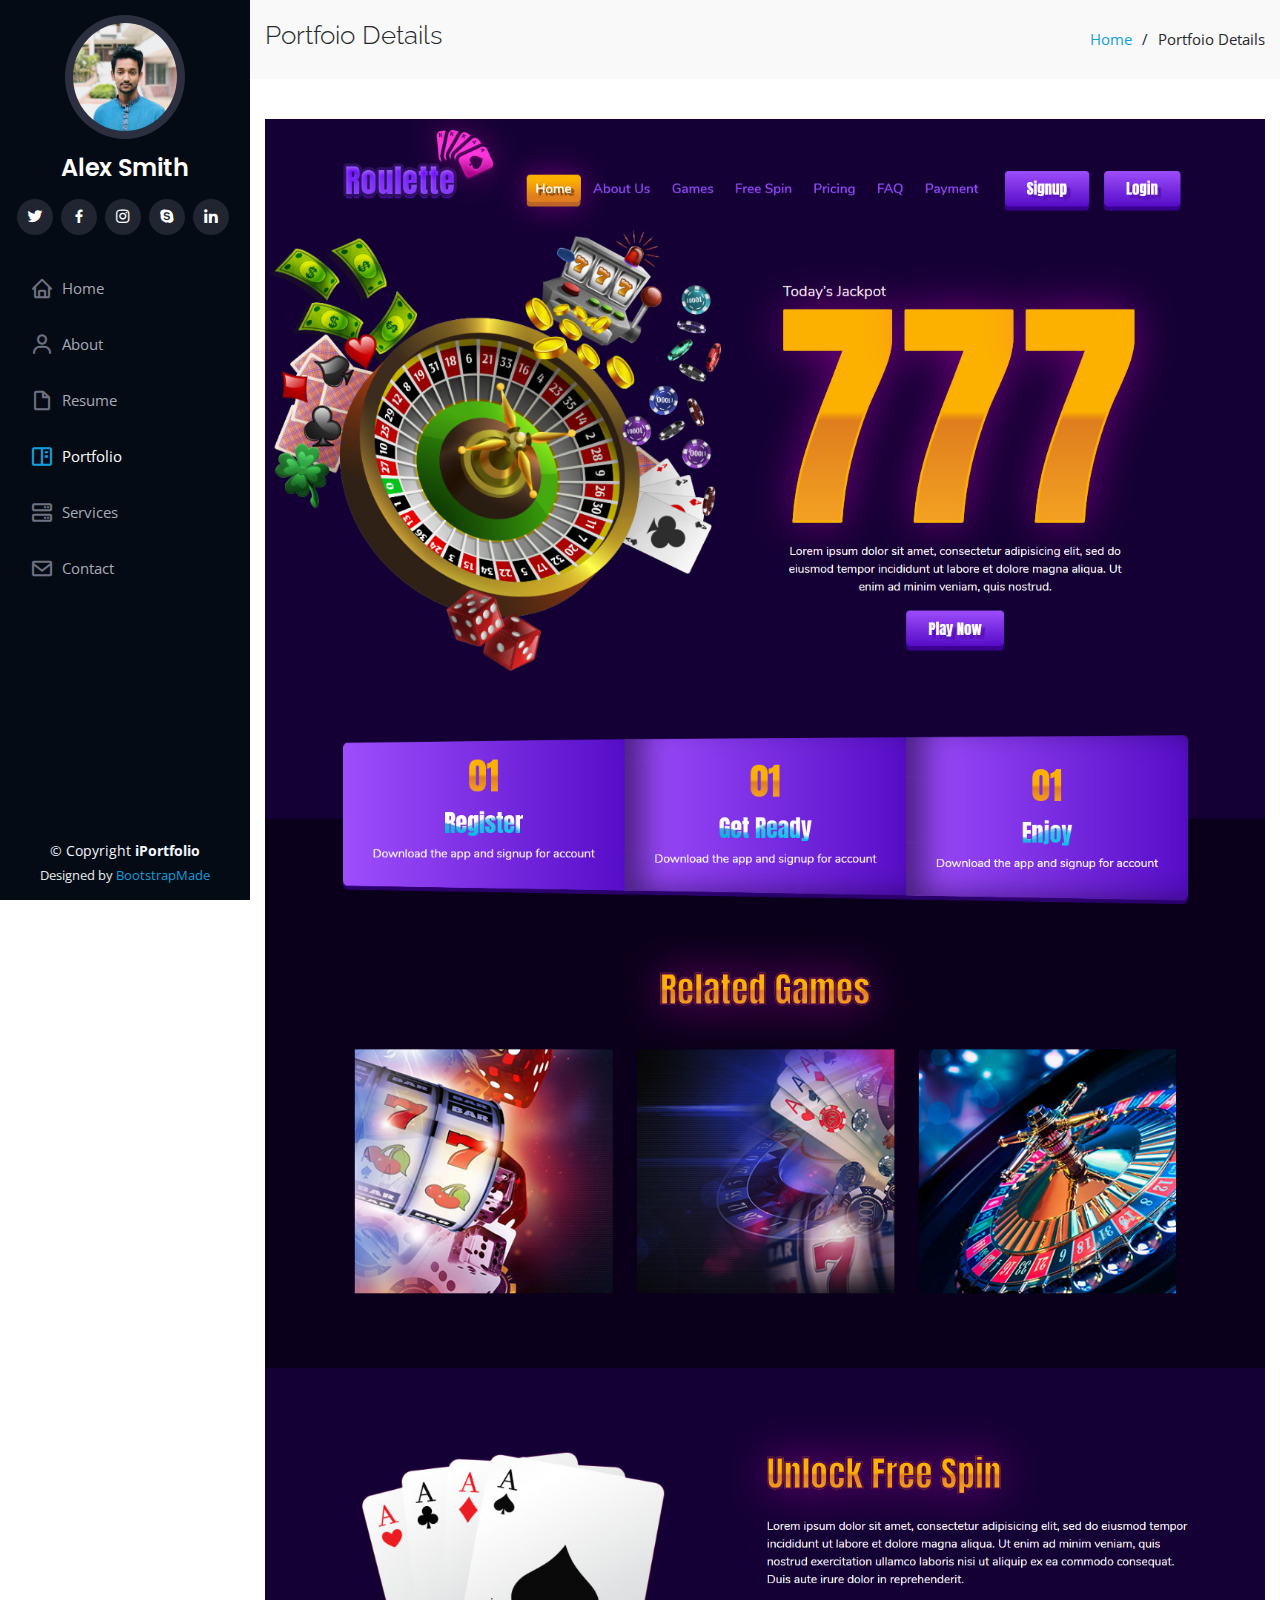
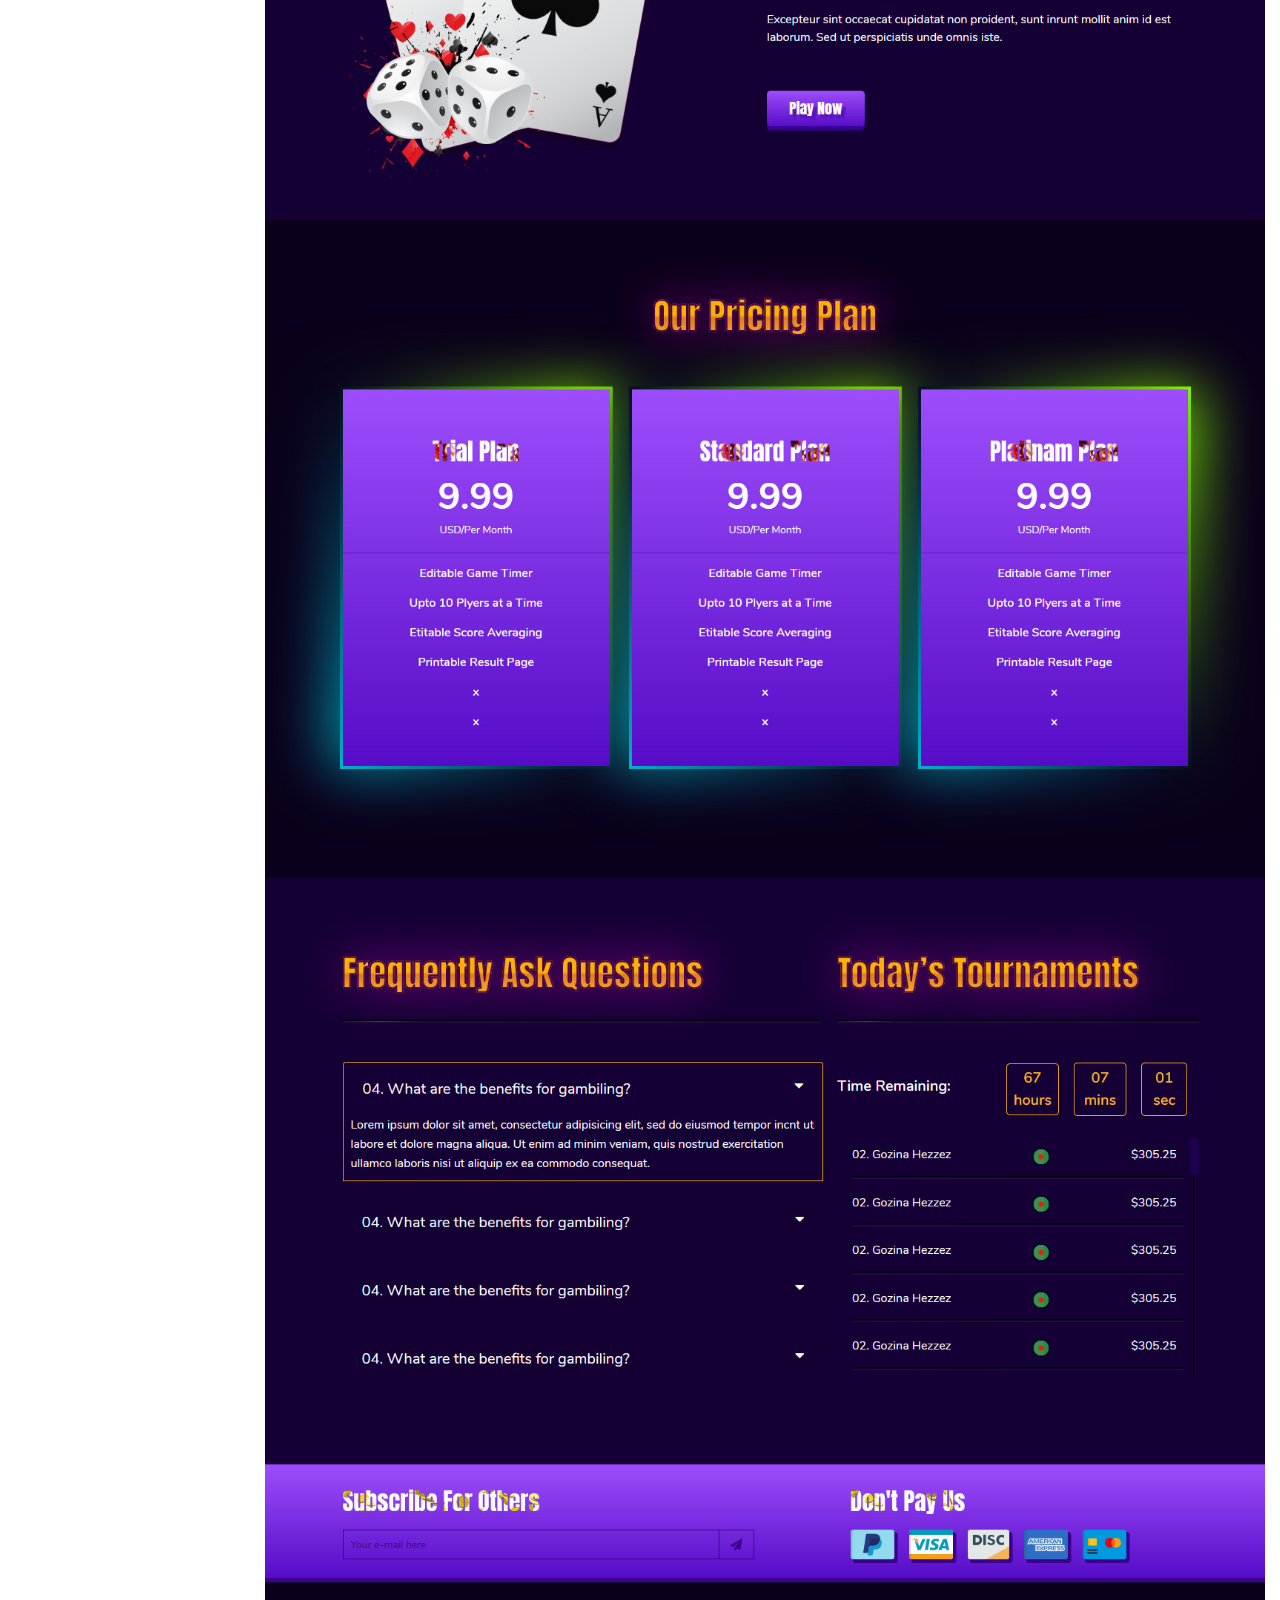
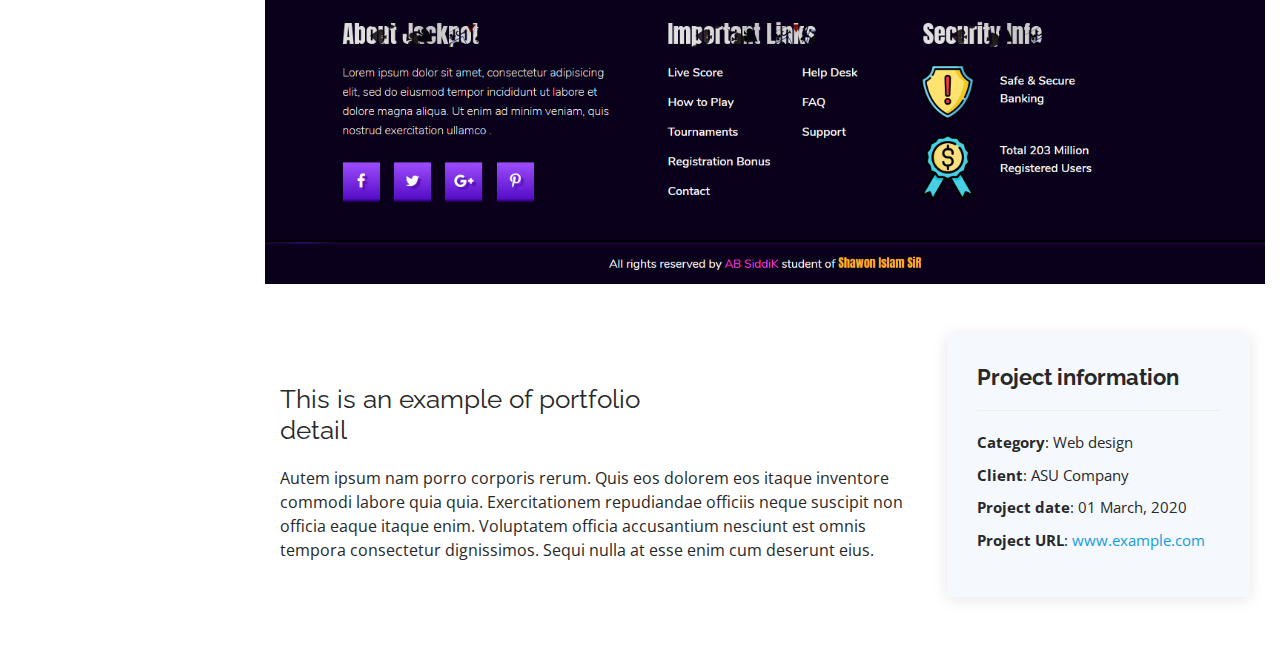
<file: portfolio-details.html>
<!DOCTYPE html>
<html lang="en">

<head>
  <meta charset="utf-8">
  <meta content="width=device-width, initial-scale=1.0" name="viewport">

  <title>Portfolio Details - iPortfolio Bootstrap Template</title>
  <meta content="" name="description">
  <meta content="" name="keywords">

  <!-- Favicons -->
  <link href="assets/img/favicon.png" rel="icon">
  <link href="assets/img/apple-touch-icon.png" rel="apple-touch-icon">

  <!-- Google Fonts -->
  <link href="https://fonts.googleapis.com/css?family=Open+Sans:300,300i,400,400i,600,600i,700,700i|Raleway:300,300i,400,400i,500,500i,600,600i,700,700i|Poppins:300,300i,400,400i,500,500i,600,600i,700,700i" rel="stylesheet">

  <!-- Vendor CSS Files -->
  <link href="assets/vendor/bootstrap/css/bootstrap.min.css" rel="stylesheet">
  <link href="assets/vendor/icofont/icofont.min.css" rel="stylesheet">
  <link href="assets/vendor/boxicons/css/boxicons.min.css" rel="stylesheet">
  <link href="assets/vendor/venobox/venobox.css" rel="stylesheet">
  <link href="assets/vendor/owl.carousel/assets/owl.carousel.min.css" rel="stylesheet">
  <link href="assets/vendor/aos/aos.css" rel="stylesheet">

  <!-- Template Main CSS File -->
  <link href="assets/css/style.css" rel="stylesheet">

  <!-- =======================================================
  * Template Name: iPortfolio - v1.5.1
  * Template URL: https://bootstrapmade.com/iportfolio-bootstrap-portfolio-websites-template/
  * Author: BootstrapMade.com
  * License: https://bootstrapmade.com/license/
  ======================================================== -->
</head>

<body>

  <!-- ======= Mobile nav toggle button ======= -->
  <button type="button" class="mobile-nav-toggle d-xl-none"><i class="icofont-navigation-menu"></i></button>

  <!-- ======= Header ======= -->
  <header id="header">
    <div class="d-flex flex-column">

      <div class="profile">
        <img src="assets/img/profile-img.jpg" alt="" class="img-fluid rounded-circle">
        <h1 class="text-light"><a href="index.html">Alex Smith</a></h1>
        <div class="social-links mt-3 text-center">
          <a href="#" class="twitter"><i class="bx bxl-twitter"></i></a>
          <a href="#" class="facebook"><i class="bx bxl-facebook"></i></a>
          <a href="#" class="instagram"><i class="bx bxl-instagram"></i></a>
          <a href="#" class="google-plus"><i class="bx bxl-skype"></i></a>
          <a href="#" class="linkedin"><i class="bx bxl-linkedin"></i></a>
        </div>
      </div>

      <nav class="nav-menu">
        <ul>
          <li><a href="myfolio.php"><i class="bx bx-home"></i> <span>Home</span></a></li>
          <li><a href="#about"><i class="bx bx-user"></i> <span>About</span></a></li>
          <li><a href="#resume"><i class="bx bx-file-blank"></i> <span>Resume</span></a></li>
          <li class="active"><a href="#portfolio"><i class="bx bx-book-content"></i> Portfolio</a></li>
          <li><a href="#services"><i class="bx bx-server"></i> Services</a></li>
          <li><a href="#contact"><i class="bx bx-envelope"></i> Contact</a></li>

        </ul>
      </nav><!-- .nav-menu -->
      <button type="button" class="mobile-nav-toggle d-xl-none"><i class="icofont-navigation-menu"></i></button>

    </div>
  </header><!-- End Header -->

  <main id="main">

    <!-- ======= Breadcrumbs ======= -->
    <section id="breadcrumbs" class="breadcrumbs">
      <div class="container">

        <div class="d-flex justify-content-between align-items-center">
          <h2>Portfoio Details</h2>
          <ol>
            <li><a href="index.html">Home</a></li>
            <li>Portfoio Details</li>
          </ol>
        </div>

      </div>
    </section><!-- End Breadcrumbs -->

    <!-- ======= Portfolio Details Section ======= -->
    <section id="portfolio-details" class="portfolio-details">
      <div class="container">

        <div class="portfolio-details-container">

          <div> <!-- class="owl-carousel portfolio-details-carousel" -->
            <img src="assets/img/portfolio/p-details-1.jpg" class="img-fluid" alt="">
          </div>

          <!-- <div class="portfolio-info">
            <h3>Project information</h3>
            <ul>
              <li><strong>Category</strong>: Web design</li>
              <li><strong>Client</strong>: ASU Company</li>
              <li><strong>Project date</strong>: 01 March, 2020</li>
              <li><strong>Project URL</strong>: <a href="#">www.example.com</a></li>
            </ul>
          </div> -->

        </div>

        <div class="container">
			<div class="row">
				<div class="col-lg-8">
					<div class="portfolio-description">
						<h2>This is an example of portfolio detail</h2>
						<p>
							Autem ipsum nam porro corporis rerum. Quis eos dolorem eos itaque inventore commodi labore quia quia. Exercitationem repudiandae officiis neque suscipit non officia eaque itaque enim. Voluptatem officia accusantium nesciunt est omnis tempora consectetur dignissimos. Sequi nulla at esse enim cum deserunt eius.
						</p>
					</div>
				</div>
				<div class="col-lg-4">
					<div class="portfolio-info">
						<h3><b>Project information</b></h3>
						<ul>
							<li><strong>Category</strong>: Web design</li>
							<li><strong>Client</strong>: ASU Company</li>
							<li><strong>Project date</strong>: 01 March, 2020</li>
							<li><strong>Project URL</strong>: <a href="#">www.example.com</a></li>
						</ul>
					</div>
				</div>
			</div>
		</div>
      </div>
    </section><!-- End Portfolio Details Section -->

  </main><!-- End #main -->

  <!-- ======= Footer ======= -->
  <footer id="footer">
    <div class="container">
      <div class="copyright">
        &copy; Copyright <strong><span>iPortfolio</span></strong>
      </div>
      <div class="credits">
        <!-- All the links in the footer should remain intact. -->
        <!-- You can delete the links only if you purchased the pro version. -->
        <!-- Licensing information: https://bootstrapmade.com/license/ -->
        <!-- Purchase the pro version with working PHP/AJAX contact form: https://bootstrapmade.com/iportfolio-bootstrap-portfolio-websites-template/ -->
        Designed by <a href="https://bootstrapmade.com/">BootstrapMade</a>
      </div>
    </div>
  </footer><!-- End  Footer -->

  <a href="#" class="back-to-top"><i class="icofont-simple-up"></i></a>

  <!-- Vendor JS Files -->
  <script src="assets/vendor/jquery/jquery.min.js"></script>
  <script src="assets/vendor/bootstrap/js/bootstrap.bundle.min.js"></script>
  <script src="assets/vendor/jquery.easing/jquery.easing.min.js"></script>
  <script src="assets/vendor/php-email-form/validate.js"></script>
  <script src="assets/vendor/waypoints/jquery.waypoints.min.js"></script>
  <script src="assets/vendor/counterup/counterup.min.js"></script>
  <script src="assets/vendor/isotope-layout/isotope.pkgd.min.js"></script>
  <script src="assets/vendor/venobox/venobox.min.js"></script>
  <script src="assets/vendor/owl.carousel/owl.carousel.min.js"></script>
  <script src="assets/vendor/typed.js/typed.min.js"></script>
  <script src="assets/vendor/aos/aos.js"></script>

  <!-- Template Main JS File -->
  <script src="assets/js/main.js"></script>

</body>

</html>
</file>
<file: assets/vendor/venobox/venobox.css>
/* ------ venobox.css --------*/
.vbox-overlay *, .vbox-overlay *:before, .vbox-overlay *:after{
    -webkit-backface-visibility: hidden;
    -webkit-box-sizing:border-box;
    -moz-box-sizing:border-box;
    box-sizing:border-box;
}
.vbox-overlay * { 
    -webkit-backface-visibility: visible;
    backface-visibility: visible;
}
.vbox-overlay{
    display: -webkit-flex;
    display: flex;
    -webkit-flex-direction: column;
    flex-direction: column;
    -webkit-justify-content: center;
    justify-content: center;
    -webkit-align-items: center;
    align-items: center;
    position: fixed;
    left: 0;
    top: 0;
    bottom: 0;
    right: 0;
    z-index: 999999;
}

/* ----- navigation ----- */
.vbox-title{
    width: 100%;
    height: 40px;
    float: left;
    text-align: center;
    line-height: 28px;
    font-size: 12px;
    padding: 6px 50px;
    overflow: hidden;
    position: fixed;
    display: none;
    left: 0;
    z-index: 89;
}
.vbox-close{
    cursor: pointer;
    position: fixed;
    top: -1px;
    right: 0;
    width: 50px;
    height: 40px;
    padding: 6px;
    display: block;
    background-position:10px center;
    overflow: hidden;
    font-size: 24px;
    line-height: 1;
    text-align: center;
    z-index: 99;
}
.vbox-left{
    cursor: pointer;
    position: fixed;
    left: 0;
    height: 40px;
    overflow: hidden;
    line-height: 28px;
    font-size: 12px;
    z-index: 99;
    display: flex;
    align-items:center;
}
.vbox-num{
    display: inline-block;
    margin: 6px 0 6px 15px;
}
/* ----- Social share ----- */
.vbox-share{
    line-height: 28px;
    font-size: 12px;
    overflow: hidden;
    position: fixed;
    left: 0;
    z-index: 98;
    display: flex;
    align-items:center;
    justify-content: center;
    width: 100%;
    text-align: center;
}
.vbox-share svg{
    max-height: 28px;
    width: 28px;
    z-index: 10;
    margin-left: 12px;
    margin-top: 6px;
    margin-bottom: 6px;
    vertical-align: middle;
}


/* ----- navigation ARROWS ----- */
.vbox-next, .vbox-prev{
    position: fixed;
    top: 50%;
    margin-top: -15px;
    overflow: hidden;
    cursor: pointer;
    display: block;
    width: 45px;
    height: 45px;
    z-index: 99;
}
.vbox-next span, .vbox-prev span{
    position: relative;
    width: 20px;
    height: 20px;
    border: 2px solid transparent;
    border-top-color: #B6B6B6;
    border-right-color: #B6B6B6;
    text-indent: -100px;
    position: absolute;
    top: 8px;
    display: block;
}
.vbox-prev{
    left: 15px;
}
.vbox-next{
    right: 15px;
}
.vbox-prev span{
    left: 10px;
    -ms-transform: rotate(-135deg);
    -webkit-transform: rotate(-135deg);
    transform: rotate(-135deg);
}
.vbox-next span{
    -ms-transform: rotate(45deg);
    -webkit-transform: rotate(45deg);
    transform: rotate(45deg);
    right: 10px;
}
/* ------- inline window ------ */
.vbox-inline{
    width: 420px;
    height: 315px;
    height: 70vh;
    padding: 10px;
    background: #fff;
    margin: 0 auto;
    overflow: auto;
    text-align: left;
}
/* ------- Video & iFrames window ------ */
.venoframe{
    max-width: 100%;
    width: 100%;
    border: none;
    width: 100%;
    height: 260px;
    height: 70vh;
}
.venoframe.vbvid{
    height: 260px;
}
@media (min-width: 768px) {
    .venoframe, .vbox-inline{
        width: 90%;
        height: 360px;
        height: 70vh;
    }
    .venoframe.vbvid{
        width: 640px;
        height: 360px;
    }
}
@media (min-width: 992px) {
    .venoframe, .vbox-inline{
        max-width: 1200px;
        width: 80%;
        height: 540px;
        height: 70vh;
    }
    .venoframe.vbvid{
        width: 960px;
        height: 540px;
    }
}
/* 
Please do NOT edit this part! 
or at least read this note: http://i.imgur.com/7C0ws9e.gif
*/
.vbox-open{
    overflow: hidden;
}
.vbox-container{
    position: absolute;
    left: 0;
    right: 0;
    top: 0;
    bottom: 0;
    overflow-x: hidden;
    overflow-y: scroll;
    overflow-scrolling: touch;
    -webkit-overflow-scrolling: touch;
    z-index: 20;
    max-height: 100%;

}

.vbox-content{
    text-align: center;
    float: left;
    width: 100%;
    position: relative;
    overflow: hidden;
    padding: 20px 4%;
}
.vbox-container img{
    max-width: 100%;
    height: auto;
}
.vbox-figlio{
    box-shadow: 0 0 12px rgba(0,0,0,0.19), 0 6px 6px rgba(0,0,0,0.23);
    max-width: 100%;
    text-align: initial;
}
img.vbox-figlio{
    -webkit-user-select: none;
-khtml-user-select: none;
-moz-user-select: none;
-o-user-select: none;
user-select: none;
}
.vbox-content.swipe-left{
    margin-left: -200px !important;
}
.vbox-content.swipe-right{
    margin-left: 200px !important;
}
.vbox-animated{
    webkit-transition: margin 300ms ease-out;
    transition: margin 300ms ease-out;
}

/* ---------- preloader ----------
 * SPINKIT 
 * http://tobiasahlin.com/spinkit/
-------------------------------- */
.sk-double-bounce,.sk-rotating-plane{width:40px;height:40px;margin:40px auto}.sk-rotating-plane{background-color:#333;-webkit-animation:sk-rotatePlane 1.2s infinite ease-in-out;animation:sk-rotatePlane 1.2s infinite ease-in-out}@-webkit-keyframes sk-rotatePlane{0%{-webkit-transform:perspective(120px) rotateX(0) rotateY(0);transform:perspective(120px) rotateX(0) rotateY(0)}50%{-webkit-transform:perspective(120px) rotateX(-180.1deg) rotateY(0);transform:perspective(120px) rotateX(-180.1deg) rotateY(0)}100%{-webkit-transform:perspective(120px) rotateX(-180deg) rotateY(-179.9deg);transform:perspective(120px) rotateX(-180deg) rotateY(-179.9deg)}}@keyframes sk-rotatePlane{0%{-webkit-transform:perspective(120px) rotateX(0) rotateY(0);transform:perspective(120px) rotateX(0) rotateY(0)}50%{-webkit-transform:perspective(120px) rotateX(-180.1deg) rotateY(0);transform:perspective(120px) rotateX(-180.1deg) rotateY(0)}100%{-webkit-transform:perspective(120px) rotateX(-180deg) rotateY(-179.9deg);transform:perspective(120px) rotateX(-180deg) rotateY(-179.9deg)}}.sk-double-bounce{position:relative}.sk-double-bounce .sk-child{width:100%;height:100%;border-radius:50%;background-color:#333;opacity:.6;position:absolute;top:0;left:0;-webkit-animation:sk-doubleBounce 2s infinite ease-in-out;animation:sk-doubleBounce 2s infinite ease-in-out}.sk-chasing-dots .sk-child,.sk-spinner-pulse,.sk-three-bounce .sk-child{background-color:#333;border-radius:100%}.sk-double-bounce .sk-double-bounce2{-webkit-animation-delay:-1s;animation-delay:-1s}@-webkit-keyframes sk-doubleBounce{0%,100%{-webkit-transform:scale(0);transform:scale(0)}50%{-webkit-transform:scale(1);transform:scale(1)}}@keyframes sk-doubleBounce{0%,100%{-webkit-transform:scale(0);transform:scale(0)}50%{-webkit-transform:scale(1);transform:scale(1)}}.sk-wave{margin:40px auto;width:50px;height:40px;text-align:center;font-size:10px}.sk-wave .sk-rect{background-color:#333;height:100%;width:6px;display:inline-block;-webkit-animation:sk-waveStretchDelay 1.2s infinite ease-in-out;animation:sk-waveStretchDelay 1.2s infinite ease-in-out}.sk-wave .sk-rect1{-webkit-animation-delay:-1.2s;animation-delay:-1.2s}.sk-wave .sk-rect2{-webkit-animation-delay:-1.1s;animation-delay:-1.1s}.sk-wave .sk-rect3{-webkit-animation-delay:-1s;animation-delay:-1s}.sk-wave .sk-rect4{-webkit-animation-delay:-.9s;animation-delay:-.9s}.sk-wave .sk-rect5{-webkit-animation-delay:-.8s;animation-delay:-.8s}@-webkit-keyframes sk-waveStretchDelay{0%,100%,40%{-webkit-transform:scaleY(.4);transform:scaleY(.4)}20%{-webkit-transform:scaleY(1);transform:scaleY(1)}}@keyframes sk-waveStretchDelay{0%,100%,40%{-webkit-transform:scaleY(.4);transform:scaleY(.4)}20%{-webkit-transform:scaleY(1);transform:scaleY(1)}}.sk-wandering-cubes{margin:40px auto;width:40px;height:40px;position:relative}.sk-wandering-cubes .sk-cube{background-color:#333;width:10px;height:10px;position:absolute;top:0;left:0;-webkit-animation:sk-wanderingCube 1.8s ease-in-out -1.8s infinite both;animation:sk-wanderingCube 1.8s ease-in-out -1.8s infinite both}.sk-chasing-dots,.sk-spinner-pulse{width:40px;height:40px;margin:40px auto}.sk-wandering-cubes .sk-cube2{-webkit-animation-delay:-.9s;animation-delay:-.9s}@-webkit-keyframes sk-wanderingCube{0%{-webkit-transform:rotate(0);transform:rotate(0)}25%{-webkit-transform:translateX(30px) rotate(-90deg) scale(.5);transform:translateX(30px) rotate(-90deg) scale(.5)}50%{-webkit-transform:translateX(30px) translateY(30px) rotate(-179deg);transform:translateX(30px) translateY(30px) rotate(-179deg)}50.1%{-webkit-transform:translateX(30px) translateY(30px) rotate(-180deg);transform:translateX(30px) translateY(30px) rotate(-180deg)}75%{-webkit-transform:translateX(0) translateY(30px) rotate(-270deg) scale(.5);transform:translateX(0) translateY(30px) rotate(-270deg) scale(.5)}100%{-webkit-transform:rotate(-360deg);transform:rotate(-360deg)}}@keyframes sk-wanderingCube{0%{-webkit-transform:rotate(0);transform:rotate(0)}25%{-webkit-transform:translateX(30px) rotate(-90deg) scale(.5);transform:translateX(30px) rotate(-90deg) scale(.5)}50%{-webkit-transform:translateX(30px) translateY(30px) rotate(-179deg);transform:translateX(30px) translateY(30px) rotate(-179deg)}50.1%{-webkit-transform:translateX(30px) translateY(30px) rotate(-180deg);transform:translateX(30px) translateY(30px) rotate(-180deg)}75%{-webkit-transform:translateX(0) translateY(30px) rotate(-270deg) scale(.5);transform:translateX(0) translateY(30px) rotate(-270deg) scale(.5)}100%{-webkit-transform:rotate(-360deg);transform:rotate(-360deg)}}.sk-spinner-pulse{-webkit-animation:sk-pulseScaleOut 1s infinite ease-in-out;animation:sk-pulseScaleOut 1s infinite ease-in-out}@-webkit-keyframes sk-pulseScaleOut{0%{-webkit-transform:scale(0);transform:scale(0)}100%{-webkit-transform:scale(1);transform:scale(1);opacity:0}}@keyframes sk-pulseScaleOut{0%{-webkit-transform:scale(0);transform:scale(0)}100%{-webkit-transform:scale(1);transform:scale(1);opacity:0}}.sk-chasing-dots{position:relative;text-align:center;-webkit-animation:sk-chasingDotsRotate 2s infinite linear;animation:sk-chasingDotsRotate 2s infinite linear}.sk-chasing-dots .sk-child{width:60%;height:60%;display:inline-block;position:absolute;top:0;-webkit-animation:sk-chasingDotsBounce 2s infinite ease-in-out;animation:sk-chasingDotsBounce 2s infinite ease-in-out}.sk-chasing-dots .sk-dot2{top:auto;bottom:0;-webkit-animation-delay:-1s;animation-delay:-1s}@-webkit-keyframes sk-chasingDotsRotate{100%{-webkit-transform:rotate(360deg);transform:rotate(360deg)}}@keyframes sk-chasingDotsRotate{100%{-webkit-transform:rotate(360deg);transform:rotate(360deg)}}@-webkit-keyframes sk-chasingDotsBounce{0%,100%{-webkit-transform:scale(0);transform:scale(0)}50%{-webkit-transform:scale(1);transform:scale(1)}}@keyframes sk-chasingDotsBounce{0%,100%{-webkit-transform:scale(0);transform:scale(0)}50%{-webkit-transform:scale(1);transform:scale(1)}}.sk-three-bounce{margin:40px auto;width:80px;text-align:center}.sk-three-bounce .sk-child{width:20px;height:20px;display:inline-block;-webkit-animation:sk-three-bounce 1.4s ease-in-out 0s infinite both;animation:sk-three-bounce 1.4s ease-in-out 0s infinite both}.sk-circle .sk-child:before,.sk-fading-circle .sk-circle:before{display:block;border-radius:100%;content:'';background-color:#333}.sk-three-bounce .sk-bounce1{-webkit-animation-delay:-.32s;animation-delay:-.32s}.sk-three-bounce .sk-bounce2{-webkit-animation-delay:-.16s;animation-delay:-.16s}@-webkit-keyframes sk-three-bounce{0%,100%,80%{-webkit-transform:scale(0);transform:scale(0)}40%{-webkit-transform:scale(1);transform:scale(1)}}@keyframes sk-three-bounce{0%,100%,80%{-webkit-transform:scale(0);transform:scale(0)}40%{-webkit-transform:scale(1);transform:scale(1)}}.sk-circle{margin:40px auto;width:40px;height:40px;position:relative}.sk-circle .sk-child{width:100%;height:100%;position:absolute;left:0;top:0}.sk-circle .sk-child:before{margin:0 auto;width:15%;height:15%;-webkit-animation:sk-circleBounceDelay 1.2s infinite ease-in-out both;animation:sk-circleBounceDelay 1.2s infinite ease-in-out both}.sk-circle .sk-circle2{-webkit-transform:rotate(30deg);-ms-transform:rotate(30deg);transform:rotate(30deg)}.sk-circle .sk-circle3{-webkit-transform:rotate(60deg);-ms-transform:rotate(60deg);transform:rotate(60deg)}.sk-circle .sk-circle4{-webkit-transform:rotate(90deg);-ms-transform:rotate(90deg);transform:rotate(90deg)}.sk-circle .sk-circle5{-webkit-transform:rotate(120deg);-ms-transform:rotate(120deg);transform:rotate(120deg)}.sk-circle .sk-circle6{-webkit-transform:rotate(150deg);-ms-transform:rotate(150deg);transform:rotate(150deg)}.sk-circle .sk-circle7{-webkit-transform:rotate(180deg);-ms-transform:rotate(180deg);transform:rotate(180deg)}.sk-circle .sk-circle8{-webkit-transform:rotate(210deg);-ms-transform:rotate(210deg);transform:rotate(210deg)}.sk-circle .sk-circle9{-webkit-transform:rotate(240deg);-ms-transform:rotate(240deg);transform:rotate(240deg)}.sk-circle .sk-circle10{-webkit-transform:rotate(270deg);-ms-transform:rotate(270deg);transform:rotate(270deg)}.sk-circle .sk-circle11{-webkit-transform:rotate(300deg);-ms-transform:rotate(300deg);transform:rotate(300deg)}.sk-circle .sk-circle12{-webkit-transform:rotate(330deg);-ms-transform:rotate(330deg);transform:rotate(330deg)}.sk-circle .sk-circle2:before{-webkit-animation-delay:-1.1s;animation-delay:-1.1s}.sk-circle .sk-circle3:before{-webkit-animation-delay:-1s;animation-delay:-1s}.sk-circle .sk-circle4:before{-webkit-animation-delay:-.9s;animation-delay:-.9s}.sk-circle .sk-circle5:before{-webkit-animation-delay:-.8s;animation-delay:-.8s}.sk-circle .sk-circle6:before{-webkit-animation-delay:-.7s;animation-delay:-.7s}.sk-circle .sk-circle7:before{-webkit-animation-delay:-.6s;animation-delay:-.6s}.sk-circle .sk-circle8:before{-webkit-animation-delay:-.5s;animation-delay:-.5s}.sk-circle .sk-circle9:before{-webkit-animation-delay:-.4s;animation-delay:-.4s}.sk-circle .sk-circle10:before{-webkit-animation-delay:-.3s;animation-delay:-.3s}.sk-circle .sk-circle11:before{-webkit-animation-delay:-.2s;animation-delay:-.2s}.sk-circle .sk-circle12:before{-webkit-animation-delay:-.1s;animation-delay:-.1s}@-webkit-keyframes sk-circleBounceDelay{0%,100%,80%{-webkit-transform:scale(0);transform:scale(0)}40%{-webkit-transform:scale(1);transform:scale(1)}}@keyframes sk-circleBounceDelay{0%,100%,80%{-webkit-transform:scale(0);transform:scale(0)}40%{-webkit-transform:scale(1);transform:scale(1)}}.sk-cube-grid{width:40px;height:40px;margin:40px auto}.sk-cube-grid .sk-cube{width:33.33%;height:33.33%;background-color:#333;float:left;-webkit-animation:sk-cubeGridScaleDelay 1.3s infinite ease-in-out;animation:sk-cubeGridScaleDelay 1.3s infinite ease-in-out}.sk-cube-grid .sk-cube1{-webkit-animation-delay:.2s;animation-delay:.2s}.sk-cube-grid .sk-cube2{-webkit-animation-delay:.3s;animation-delay:.3s}.sk-cube-grid .sk-cube3{-webkit-animation-delay:.4s;animation-delay:.4s}.sk-cube-grid .sk-cube4{-webkit-animation-delay:.1s;animation-delay:.1s}.sk-cube-grid .sk-cube5{-webkit-animation-delay:.2s;animation-delay:.2s}.sk-cube-grid .sk-cube6{-webkit-animation-delay:.3s;animation-delay:.3s}.sk-cube-grid .sk-cube7{-webkit-animation-delay:0ms;animation-delay:0ms}.sk-cube-grid .sk-cube8{-webkit-animation-delay:.1s;animation-delay:.1s}.sk-cube-grid .sk-cube9{-webkit-animation-delay:.2s;animation-delay:.2s}@-webkit-keyframes sk-cubeGridScaleDelay{0%,100%,70%{-webkit-transform:scale3D(1,1,1);transform:scale3D(1,1,1)}35%{-webkit-transform:scale3D(0,0,1);transform:scale3D(0,0,1)}}@keyframes sk-cubeGridScaleDelay{0%,100%,70%{-webkit-transform:scale3D(1,1,1);transform:scale3D(1,1,1)}35%{-webkit-transform:scale3D(0,0,1);transform:scale3D(0,0,1)}}.sk-fading-circle{margin:40px auto;width:40px;height:40px;position:relative}.sk-fading-circle .sk-circle{width:100%;height:100%;position:absolute;left:0;top:0}.sk-fading-circle .sk-circle:before{margin:0 auto;width:15%;height:15%;-webkit-animation:sk-circleFadeDelay 1.2s infinite ease-in-out both;animation:sk-circleFadeDelay 1.2s infinite ease-in-out both}.sk-fading-circle .sk-circle2{-webkit-transform:rotate(30deg);-ms-transform:rotate(30deg);transform:rotate(30deg)}.sk-fading-circle .sk-circle3{-webkit-transform:rotate(60deg);-ms-transform:rotate(60deg);transform:rotate(60deg)}.sk-fading-circle .sk-circle4{-webkit-transform:rotate(90deg);-ms-transform:rotate(90deg);transform:rotate(90deg)}.sk-fading-circle .sk-circle5{-webkit-transform:rotate(120deg);-ms-transform:rotate(120deg);transform:rotate(120deg)}.sk-fading-circle .sk-circle6{-webkit-transform:rotate(150deg);-ms-transform:rotate(150deg);transform:rotate(150deg)}.sk-fading-circle .sk-circle7{-webkit-transform:rotate(180deg);-ms-transform:rotate(180deg);transform:rotate(180deg)}.sk-fading-circle .sk-circle8{-webkit-transform:rotate(210deg);-ms-transform:rotate(210deg);transform:rotate(210deg)}.sk-fading-circle .sk-circle9{-webkit-transform:rotate(240deg);-ms-transform:rotate(240deg);transform:rotate(240deg)}.sk-fading-circle .sk-circle10{-webkit-transform:rotate(270deg);-ms-transform:rotate(270deg);transform:rotate(270deg)}.sk-fading-circle .sk-circle11{-webkit-transform:rotate(300deg);-ms-transform:rotate(300deg);transform:rotate(300deg)}.sk-fading-circle .sk-circle12{-webkit-transform:rotate(330deg);-ms-transform:rotate(330deg);transform:rotate(330deg)}.sk-fading-circle .sk-circle2:before{-webkit-animation-delay:-1.1s;animation-delay:-1.1s}.sk-fading-circle .sk-circle3:before{-webkit-animation-delay:-1s;animation-delay:-1s}.sk-fading-circle .sk-circle4:before{-webkit-animation-delay:-.9s;animation-delay:-.9s}.sk-fading-circle .sk-circle5:before{-webkit-animation-delay:-.8s;animation-delay:-.8s}.sk-fading-circle .sk-circle6:before{-webkit-animation-delay:-.7s;animation-delay:-.7s}.sk-fading-circle .sk-circle7:before{-webkit-animation-delay:-.6s;animation-delay:-.6s}.sk-fading-circle .sk-circle8:before{-webkit-animation-delay:-.5s;animation-delay:-.5s}.sk-fading-circle .sk-circle9:before{-webkit-animation-delay:-.4s;animation-delay:-.4s}.sk-fading-circle .sk-circle10:before{-webkit-animation-delay:-.3s;animation-delay:-.3s}.sk-fading-circle .sk-circle11:before{-webkit-animation-delay:-.2s;animation-delay:-.2s}.sk-fading-circle .sk-circle12:before{-webkit-animation-delay:-.1s;animation-delay:-.1s}@-webkit-keyframes sk-circleFadeDelay{0%,100%,39%{opacity:0}40%{opacity:1}}@keyframes sk-circleFadeDelay{0%,100%,39%{opacity:0}40%{opacity:1}}.sk-folding-cube{margin:40px auto;width:40px;height:40px;position:relative;-webkit-transform:rotateZ(45deg);transform:rotateZ(45deg)}.sk-folding-cube .sk-cube{float:left;width:50%;height:50%;position:relative;-webkit-transform:scale(1.1);-ms-transform:scale(1.1);transform:scale(1.1)}.sk-folding-cube .sk-cube:before{content:'';position:absolute;top:0;left:0;width:100%;height:100%;background-color:#333;-webkit-animation:sk-foldCubeAngle 2.4s infinite linear both;animation:sk-foldCubeAngle 2.4s infinite linear both;-webkit-transform-origin:100% 100%;-ms-transform-origin:100% 100%;transform-origin:100% 100%}.sk-folding-cube .sk-cube2{-webkit-transform:scale(1.1) rotateZ(90deg);transform:scale(1.1) rotateZ(90deg)}.sk-folding-cube .sk-cube3{-webkit-transform:scale(1.1) rotateZ(180deg);transform:scale(1.1) rotateZ(180deg)}.sk-folding-cube .sk-cube4{-webkit-transform:scale(1.1) rotateZ(270deg);transform:scale(1.1) rotateZ(270deg)}.sk-folding-cube .sk-cube2:before{-webkit-animation-delay:.3s;animation-delay:.3s}.sk-folding-cube .sk-cube3:before{-webkit-animation-delay:.6s;animation-delay:.6s}.sk-folding-cube .sk-cube4:before{-webkit-animation-delay:.9s;animation-delay:.9s}@-webkit-keyframes sk-foldCubeAngle{0%,10%{-webkit-transform:perspective(140px) rotateX(-180deg);transform:perspective(140px) rotateX(-180deg);opacity:0}25%,75%{-webkit-transform:perspective(140px) rotateX(0);transform:perspective(140px) rotateX(0);opacity:1}100%,90%{-webkit-transform:perspective(140px) rotateY(180deg);transform:perspective(140px) rotateY(180deg);opacity:0}}@keyframes sk-foldCubeAngle{0%,10%{-webkit-transform:perspective(140px) rotateX(-180deg);transform:perspective(140px) rotateX(-180deg);opacity:0}25%,75%{-webkit-transform:perspective(140px) rotateX(0);transform:perspective(140px) rotateX(0);opacity:1}100%,90%{-webkit-transform:perspective(140px) rotateY(180deg);transform:perspective(140px) rotateY(180deg);opacity:0}}
</file>
<file: assets/css/style.css>
/**
* Template Name: iPortfolio - v1.5.1
* Template URL: https://bootstrapmade.com/iportfolio-bootstrap-portfolio-websites-template/
* Author: BootstrapMade.com
* License: https://bootstrapmade.com/license/
*/

/*--------------------------------------------------------------
# General
--------------------------------------------------------------*/
body {
  font-family: "Open Sans", sans-serif;
  color: #272829;
}

a {
  color: #149ddd;
}

a:hover {
  color: #37b3ed;
  text-decoration: none;
}

h1, h2, h3, h4, h5, h6 {
  font-family: "Raleway", sans-serif;
}

/*--------------------------------------------------------------
# Back to top button
--------------------------------------------------------------*/
.back-to-top {
  position: fixed;
  display: none;
  width: 40px;
  height: 40px;
  border-radius: 50px;
  right: 15px;
  bottom: 15px;
  background: #149ddd;
  color: #fff;
  transition: display 0.5s ease-in-out;
  z-index: 99999;
}

.back-to-top i {
  font-size: 24px;
  position: absolute;
  top: 7px;
  left: 8px;
}

.back-to-top:hover {
  color: #fff;
  background: #2eafec;
  transition: background 0.2s ease-in-out;
}

/*--------------------------------------------------------------
# Header
--------------------------------------------------------------*/
#header {
  position: fixed;
  top: 0;
  left: 0;
  bottom: 0;
  width: 250px;
  transition: all ease-in-out 0.5s;
  z-index: 9997;
  transition: all 0.5s;
  padding: 0 15px;
  background: #040b14;
  overflow-y: auto;
}

#header .profile img {
  margin: 15px auto;
  display: block;
  width: 120px;
  border: 8px solid #2c2f3f;
}

#header .profile h1 {
  font-size: 24px;
  margin: 0;
  padding: 0;
  font-weight: 600;
  -moz-text-align-last: center;
  text-align-last: center;
  font-family: "Poppins", sans-serif;
}

#header .profile h1 a, #header .profile h1 a:hover {
  color: #fff;
  text-decoration: none;
}

#header .profile .social-links a {
  font-size: 18px;
  display: inline-block;
  background: #212431;
  color: #fff;
  line-height: 1;
  padding: 8px 0;
  margin-right: 4px;
  border-radius: 50%;
  text-align: center;
  width: 36px;
  height: 36px;
  transition: 0.3s;
}

#header .profile .social-links a:hover {
  background: #149ddd;
  color: #fff;
  text-decoration: none;
}

#main {
  margin-left: 250px;
}

@media (max-width: 1199px) {
  #header {
    left: -300px;
  }
  #main {
    margin-left: 0;
  }
}

/*--------------------------------------------------------------
# Navigation Menu
--------------------------------------------------------------*/
/* Desktop Navigation */
.nav-menu {
  padding-top: 30px;
}

.nav-menu * {
  margin: 0;
  padding: 0;
  list-style: none;
}

.nav-menu > ul > li {
  position: relative;
  white-space: nowrap;
}

.nav-menu a {
  display: flex;
  align-items: center;
  color: #a8a9b4;
  padding: 12px 15px;
  margin-bottom: 8px;
  transition: 0.3s;
  font-size: 15px;
}

.nav-menu a i {
  font-size: 24px;
  padding-right: 8px;
  color: #6f7180;
}

.nav-menu a:hover, .nav-menu .active > a, .nav-menu li:hover > a {
  text-decoration: none;
  color: #fff;
}

.nav-menu a:hover i, .nav-menu .active > a i, .nav-menu li:hover > a i {
  color: #149ddd;
}

/* Mobile Navigation */
.mobile-nav-toggle {
  position: fixed;
  right: 15px;
  top: 15px;
  z-index: 9998;
  border: 0;
  background: none;
  font-size: 24px;
  transition: all 0.4s;
  outline: none !important;
  line-height: 1;
  cursor: pointer;
  text-align: right;
}

.mobile-nav-toggle i {
  color: #149ddd;
}

.mobile-nav-active {
  overflow: hidden;
}

.mobile-nav-active #header {
  left: 0;
}

.mobile-nav-active .mobile-nav-toggle i {
  color: #fff;
}

/*--------------------------------------------------------------
# Hero Section
--------------------------------------------------------------*/
#hero {
  width: 100%;
  height: 100vh;
  background: url("../img/hero-bg.jpg") right;
  background-size: cover;
}

#hero:before {
  content: "";
  background: rgba(5, 13, 24, 0.3);
  position: absolute;
  bottom: 0;
  top: 0;
  left: 0;
  right: 0;
  z-index: 1;
}

#hero .hero-container {
  position: relative;
  z-index: 2;
  min-width: 300px;
}

#hero h1 {
  margin: 0 0 10px 0;
  font-size: 64px;
  font-weight: 700;
  line-height: 56px;
  color: #fff;
}

#hero p {
  color: #fff;
  margin-bottom: 50px;
  font-size: 26px;
  font-family: "Poppins", sans-serif;
}

#hero p span {
  color: #fff;
  padding-bottom: 4px;
  letter-spacing: 1px;
  border-bottom: 3px solid #149ddd;
}

@media (min-width: 1024px) {
  #hero {
    background-attachment: fixed;
  }
}

@media (max-width: 768px) {
  #hero h1 {
    font-size: 28px;
    line-height: 36px;
  }
  #hero h2 {
    font-size: 18px;
    line-height: 24px;
    margin-bottom: 30px;
  }
}

/*--------------------------------------------------------------
# Sections General
--------------------------------------------------------------*/
section {
  padding: 60px 0;
  overflow: hidden;
}

.section-bg {
  background: #f5f8fd;
}

.section-title {
  padding-bottom: 30px;
}

.section-title h2 {
  font-size: 32px;
  font-weight: bold;
  margin-bottom: 20px;
  padding-bottom: 20px;
  position: relative;
  color: #173b6c;
}

.section-title h2::after {
  content: '';
  position: absolute;
  display: block;
  width: 50px;
  height: 3px;
  background: #149ddd;
  bottom: 0;
  left: 0;
}

.section-title p {
  margin-bottom: 0;
}

/*--------------------------------------------------------------
# About
--------------------------------------------------------------*/
.about .content h3 {
  font-weight: 700;
  font-size: 26px;
  color: #173b6c;
}

.about .content ul {
  list-style: none;
  padding: 0;
}

.about .content ul li {
  padding-bottom: 10px;
}

.about .content ul i {
  font-size: 20px;
  padding-right: 2px;
  color: #149ddd;
}

.about .content p:last-child {
  margin-bottom: 0;
}

/*--------------------------------------------------------------
# Facts
--------------------------------------------------------------*/
	.facts {
	padding-bottom: 80px;
	}
	.facts .no-gutters {
		padding-top: 20px;
	}
	.facts .align-items-md-stretch{
		justify-content: space-around;
	}
  .facts .count-box {
	padding: 30px 30px 15px 30px;
	/* width: 100%; */
	width: 90%;
	position: relative;
	text-align: center;
	background: #f5f8fd;
	margin: 30px 15px;
	/* box-shadow: 0px 2px 15px rgba(0, 0, 0, 0.1); */
	box-shadow: 0 13px 8px -10px rgba(0, 0, 0, 0.1);
	border-radius: 1rem;
  }
  
  .facts .count-box i {
	position: absolute;
	top: -30px;
	left: 50%;
	transform: translateX(-50%);
	/* font-size: 24px; */
	background: rgba(20, 157, 221,0.7);
	padding: 12px;
	font-size: 34px;
  	color: #ffffff;
	border-radius: 50px;
  }
  
  .facts .count-box span {
	font-size: 38px;
	line-height: 40px;
	display: block;
	font-weight: 700;
	color: rgba(5, 13, 24,0.8);
	margin: 13px 0px;
  }
  
  .facts .count-box p {
	font-family: "Raleway", sans-serif;
	font-size: 14px;
	font-weight: 700;
	color: #122f57;
  }
/*--------------------------------------------------------------
# Akills
--------------------------------------------------------------*/
.skills .progress {
  height: 50px;
  display: block;
  background: none;
}

.skills .progress .skill {
  padding: 10px 0;
  margin: 0 0 6px 0;
  display: block;
  font-weight: 600;
  font-family: "Poppins", sans-serif;
  color: #050d18;
}

.skills .progress .skill .val {
  float: right;
  font-style: normal;
}

.skills .progress-bar-wrap {
  background: #dce8f8;
}

.skills .progress-bar {
  width: 1px;
  height: 10px;
  transition: .9s;
  background-color: #149ddd;
}

/*--------------------------------------------------------------
# Resume
--------------------------------------------------------------*/
.resume .resume-title {
  font-size: 26px;
  font-weight: 700;
  margin-top: 20px;
  margin-bottom: 20px;
  color: #050d18;
}

.resume .resume-item {
  padding: 0 0 20px 20px;
  margin-top: -2px;
  border-left: 2px solid #1f5297;
  position: relative;
}

.resume .resume-item h4 {
  line-height: 18px;
  font-size: 18px;
  font-weight: 600;
  text-transform: uppercase;
  font-family: "Poppins", sans-serif;
  color: #050d18;
  margin-bottom: 10px;
}

.resume .resume-item h5 {
  font-size: 16px;
  background: #e4edf9;
  padding: 5px 15px;
  display: inline-block;
  font-weight: 600;
  margin-bottom: 10px;
}

.resume .resume-item ul {
  padding-left: 20px;
}

.resume .resume-item ul li {
  padding-bottom: 10px;
}

.resume .resume-item:last-child {
  padding-bottom: 0;
}

.resume .resume-item::before {
  content: "";
  position: absolute;
  width: 16px;
  height: 16px;
  border-radius: 50px;
  left: -9px;
  top: 0;
  background: #fff;
  border: 2px solid #1f5297;
}

/*--------------------------------------------------------------
# Portfolio
--------------------------------------------------------------*/
.portfolio .portfolio-item {
	margin-bottom: 30px;
  }
  
  .portfolio #portfolio-flters {
	padding: 0;
	margin: 0 auto 35px auto;
	list-style: none;
	text-align: center;
	background: #fff;
	border-radius: 50px;
	padding: 2px 15px;
  }
  
  .portfolio #portfolio-flters li {
	cursor: pointer;
	display: inline-block;
	padding: 10px 15px 8px 15px;
	font-size: 14px;
	font-weight: 600;
	line-height: 1;
	text-transform: uppercase;
	color: #272829;
	margin-bottom: 5px;
	transition: all 0.3s ease-in-out;
  }
  
  .portfolio #portfolio-flters li:hover, .portfolio #portfolio-flters li.filter-active {
	color: #149ddd;
  }
  
  .portfolio #portfolio-flters li:last-child {
	margin-right: 0;
  }
  
  .portfolio .portfolio-wrap {
	transition: 0.3s;
	position: relative;
	overflow: hidden;
	z-index: 1;
	background: rgba(0, 0, 0, 0.6);
  }
  
  .portfolio .portfolio-wrap::before {
	content: "";
	background: rgba(0, 0, 0, 0.6);
	position: absolute;
	left: 30px;
	right: 30px;
	top: 30px;
	bottom: 30px;
	transition: all ease-in-out 0.3s;
	z-index: 2;
	opacity: 0;
  }
  
  .portfolio .portfolio-wrap .portfolio-info {
	opacity: 0;
	position: absolute;
	top: 0;
	left: 0;
	right: 0;
	bottom: 0;
	text-align: center;
	z-index: 3;
	transition: all ease-in-out 0.3s;
	display: flex;
	flex-direction: column;
	justify-content: center;
	align-items: center;
  }
  
  .portfolio .portfolio-wrap .portfolio-info::before {
	display: block;
	content: "";
	width: 48px;
	height: 48px;
	position: absolute;
	top: 35px;
	left: 35px;
	border-top: 3px solid #fff;
	border-left: 3px solid #fff;
	transition: all 0.5s ease 0s;
	z-index: 9994;
  }
  
  .portfolio .portfolio-wrap .portfolio-info::after {
	display: block;
	content: "";
	width: 48px;
	height: 48px;
	position: absolute;
	bottom: 35px;
	right: 35px;
	border-bottom: 3px solid #fff;
	border-right: 3px solid #fff;
	transition: all 0.5s ease 0s;
	z-index: 9994;
  }
  
  .portfolio .portfolio-wrap .portfolio-info h4 {
	font-size: 20px;
	color: #fff;
	font-weight: 600;
  }
  
  .portfolio .portfolio-wrap .portfolio-info p {
	color: #ffffff;
	font-size: 14px;
	text-transform: uppercase;
	padding: 0;
	margin: 0;
  }
  
  .portfolio .portfolio-wrap .portfolio-links {
	text-align: center;
	z-index: 4;
  }
  
  .portfolio .portfolio-wrap .portfolio-links a {
	color: #fff;
	margin: 0 2px;
	font-size: 28px;
	display: inline-block;
	transition: 0.3s;
  }
  
  .portfolio .portfolio-wrap .portfolio-links a:hover {
	color: #63eda3;
  }
  
  .portfolio .portfolio-wrap:hover::before {
	top: 0;
	left: 0;
	right: 0;
	bottom: 0;
	opacity: 1;
  }
  
  .portfolio .portfolio-wrap:hover .portfolio-info {
	opacity: 1;
  }
  
  .portfolio .portfolio-wrap:hover .portfolio-info::before {
	top: 15px;
	left: 15px;
  }
  
  .portfolio .portfolio-wrap:hover .portfolio-info::after {
	bottom: 15px;
	right: 15px;
  }

/*--------------------------------------------------------------
# Services
--------------------------------------------------------------*/
.service-box {
	background-color: #f5f8fd;
	/* padding: 2.5rem 1.3rem 1.6rem 1.3rem; */
	padding: 2rem 0 1rem 0;
	border-radius: 1rem;
	margin-bottom: 3rem !important;
	/* margin: 0 10px 3rem 10px; */
  }
  
  .service-box:hover .ico-circle {
	transition: all 500ms ease;
	color: #fff;
	background-color: #0078ff;
	box-shadow: 0 0 0 10px #cde1f8;
  }
  
  .service-box .service-ico {
	margin-bottom: 1rem;
	color: #1e1e1e;
  }
  
  .service-box .ico-circle {
	transition: all 500ms ease;
	font-size: 3rem;
  }
  
  .service-box .s-title {
	/* font-size: 1.4rem; */
	font-size: 18px;
	text-transform: uppercase;
	text-align: center;
	padding: .4rem 0;
  }
  
  .service-box .s-description {
	color: #4e4e4e;
  }
  .service-box{
	box-shadow: 0 13px 8px -10px rgba(0, 0, 0, 0.1);
  }
  .service-box .ico-circle {
	height: 80px;
	width: 80px;
	/* font-size: 2rem; */
	border-radius: 50%;
	line-height: 1.7;
	margin: 0 auto;
	text-align: center;
	box-shadow: 0 0 0 10px #0078ff;
	display: block;
  }
/*--------------------------------------------------------------
# Testimonials
--------------------------------------------------------------*/
.testimonials .testimonial-item {
  box-sizing: content-box;
  text-align: center;
  min-height: 320px;
}

.testimonials .testimonial-item .testimonial-img {
  width: 90px;
  border-radius: 50%;
  margin: 0 auto;
}

.testimonials .testimonial-item h3 {
  font-size: 18px;
  font-weight: bold;
  margin: 10px 0 5px 0;
  color: #111;
}

.testimonials .testimonial-item h4 {
  font-size: 14px;
  color: #999;
  margin: 0;
}

.testimonials .testimonial-item .quote-icon-left, .testimonials .testimonial-item .quote-icon-right {
  color: #c3e8fa;
  font-size: 26px;
}

.testimonials .testimonial-item .quote-icon-left {
  display: inline-block;
  left: -5px;
  position: relative;
}

.testimonials .testimonial-item .quote-icon-right {
  display: inline-block;
  right: -5px;
  position: relative;
  top: 10px;
}

.testimonials .testimonial-item p {
  font-style: italic;
  margin: 0 15px 15px 15px;
  padding: 20px;
  background: #fff;
  position: relative;
  margin-bottom: 35px;
  border-radius: 6px;
  box-shadow: 0px 2px 15px rgba(0, 0, 0, 0.1);
}

.testimonials .testimonial-item p::after {
  content: "";
  width: 0;
  height: 0;
  border-top: 20px solid #fff;
  border-right: 20px solid transparent;
  border-left: 20px solid transparent;
  position: absolute;
  bottom: -20px;
  left: calc(50% - 20px);
}

.testimonials .owl-nav, .testimonials .owl-dots {
  margin-top: 5px;
  text-align: center;
}

.testimonials .owl-dot {
  display: inline-block;
  margin: 0 5px;
  width: 12px;
  height: 12px;
  border-radius: 50%;
  background-color: #ddd !important;
}

.testimonials .owl-dot.active {
  background-color: #149ddd !important;
}

@media (max-width: 767px) {
  .testimonials {
    margin: 30px 10px;
  }
}

/*--------------------------------------------------------------
# Contact
--------------------------------------------------------------*/
.contact {
  padding-bottom: 130px;
}

.contact .info {
  padding: 30px;
  background: #fff;
  width: 100%;
  box-shadow: 0 0 24px 0 rgba(0, 0, 0, 0.12);
}

.contact .info i {
  font-size: 20px;
  color: #149ddd;
  float: left;
  width: 44px;
  height: 44px;
  background: #dff3fc;
  display: flex;
  justify-content: center;
  align-items: center;
  border-radius: 50px;
  transition: all 0.3s ease-in-out;
}

.contact .info h4 {
  padding: 0 0 0 60px;
  font-size: 22px;
  font-weight: 600;
  margin-bottom: 5px;
  color: #050d18;
}

.contact .info p {
  padding: 0 0 10px 60px;
  margin-bottom: 20px;
  font-size: 14px;
  color: #173b6c;
}

.contact .info .email p {
  padding-top: 5px;
}

.contact .info .social-links {
  padding-left: 60px;
}

.contact .info .social-links a {
  font-size: 18px;
  display: inline-block;
  background: #333;
  color: #fff;
  line-height: 1;
  padding: 8px 0;
  border-radius: 50%;
  text-align: center;
  width: 36px;
  height: 36px;
  transition: 0.3s;
  margin-right: 10px;
}

.contact .info .social-links a:hover {
  background: #149ddd;
  color: #fff;
}

.contact .info .email:hover i, .contact .info .address:hover i, .contact .info .phone:hover i {
  background: #149ddd;
  color: #fff;
}

.contact .php-email-form {
  width: 100%;
  padding: 30px;
  background: #fff;
  box-shadow: 0 0 24px 0 rgba(0, 0, 0, 0.12);
}

.contact .php-email-form .form-group {
  padding-bottom: 8px;
}

.contact .php-email-form .validate {
  display: none;
  color: red;
  margin: 0 0 15px 0;
  font-weight: 400;
  font-size: 13px;
}

.contact .php-email-form .error-message {
  display: none;
  color: #fff;
  background: #ed3c0d;
  text-align: left;
  padding: 15px;
  font-weight: 600;
}

.contact .php-email-form .error-message br + br {
  margin-top: 25px;
}

.contact .php-email-form .sent-message {
  display: none;
  color: #fff;
  background: #18d26e;
  text-align: center;
  padding: 15px;
  font-weight: 600;
}

.contact .php-email-form .loading {
  display: none;
  background: #fff;
  text-align: center;
  padding: 15px;
}

.contact .php-email-form .loading:before {
  content: "";
  display: inline-block;
  border-radius: 50%;
  width: 24px;
  height: 24px;
  margin: 0 10px -6px 0;
  border: 3px solid #18d26e;
  border-top-color: #eee;
  -webkit-animation: animate-loading 1s linear infinite;
  animation: animate-loading 1s linear infinite;
}

.contact .php-email-form input, .contact .php-email-form textarea {
  border-radius: 0;
  box-shadow: none;
  font-size: 14px;
}

.contact .php-email-form input {
  height: 44px;
}

.contact .php-email-form textarea {
  padding: 10px 12px;
}

.contact .php-email-form button[type="submit"] {
  background: #149ddd;
  border: 0;
  padding: 10px 24px;
  color: #fff;
  transition: 0.4s;
  border-radius: 4px;
}

.contact .php-email-form button[type="submit"]:hover {
  background: #37b3ed;
}

@-webkit-keyframes animate-loading {
  0% {
    transform: rotate(0deg);
  }
  100% {
    transform: rotate(360deg);
  }
}

@keyframes animate-loading {
  0% {
    transform: rotate(0deg);
  }
  100% {
    transform: rotate(360deg);
  }
}

/*--------------------------------------------------------------
# Breadcrumbs
--------------------------------------------------------------*/
.breadcrumbs {
  padding: 20px 0;
  background: #f9f9f9;
}

.breadcrumbs h2 {
  font-size: 26px;
  font-weight: 300;
}

.breadcrumbs ol {
  display: flex;
  flex-wrap: wrap;
  list-style: none;
  padding: 0;
  margin: 0;
  font-size: 15px;
}

.breadcrumbs ol li + li {
  padding-left: 10px;
}

.breadcrumbs ol li + li::before {
  display: inline-block;
  padding-right: 10px;
  color: #0e2442;
  content: "/";
}

@media (max-width: 768px) {
  .breadcrumbs .d-flex {
    display: block !important;
  }
  .breadcrumbs ol {
    display: block;
  }
  .breadcrumbs ol li {
    display: inline-block;
  }
}

/*--------------------------------------------------------------
# Portfolio Details
--------------------------------------------------------------*/
.portfolio-details {
  padding-top: 40px;
}

.portfolio-details .portfolio-details-container {
  position: relative;
}

.portfolio-details .portfolio-details-carousel {
  position: relative;
  z-index: 1;
}

.portfolio-details .portfolio-details-carousel .owl-nav, .portfolio-details .portfolio-details-carousel .owl-dots {
  margin-top: 5px;
  text-align: left;
}

.portfolio-details .portfolio-details-carousel .owl-dot {
  display: inline-block;
  margin: 0 10px 0 0;
  width: 12px;
  height: 12px;
  border-radius: 50%;
  background-color: #ddd !important;
}

.portfolio-details .portfolio-details-carousel .owl-dot.active {
  background-color: #149ddd !important;
}

.portfolio-details .portfolio-info {
  padding: 30px;
  margin-top: 50px;
  background: #f5f8fd;
  box-shadow: 0px 2px 15px rgba(0, 0, 0, 0.1);
}
/* .portfolio-details .portfolio-info {
  padding: 30px;
  position: absolute;
  right: 0;
  bottom: -70px;
  background: #fff;
  box-shadow: 0px 2px 15px rgba(0, 0, 0, 0.1);
  z-index: 2;
} */

.portfolio-details .portfolio-info h3 {
  font-size: 22px;
  font-weight: 400;
  margin-bottom: 20px;
  padding-bottom: 20px;
  border-bottom: 1px solid #eee;
}

.portfolio-details .portfolio-info ul {
  list-style: none;
  padding: 0;
  font-size: 15px;
}

.portfolio-details .portfolio-info ul li + li {
  margin-top: 10px;
}

.portfolio-details .portfolio-description {
  padding-top: 100px;
}

.portfolio-details .portfolio-description h2 {
  width: 65%;
  font-size: 26px;
  font-weight: 400;
  margin-bottom: 20px;
}

.portfolio-details .portfolio-description p {
  padding: 0;
}

@media (max-width: 768px) {
  .portfolio-details .portfolio-description h2 {
    width: 100%;
  }
  .portfolio-details .portfolio-info {
    position: static;
    margin-top: 30px;
  }
}

/*--------------------------------------------------------------
# Footer
--------------------------------------------------------------*/
#footer {
  padding: 15px;
  color: #f4f6fd;
  font-size: 14px;
  position: fixed;
  left: 0;
  bottom: 0;
  width: 250px;
  /* width: 300px; */
  z-index: 9999;
  background: #040b14;
}

#footer .copyright {
  text-align: center;
}

#footer .credits {
  padding-top: 5px;
  text-align: center;
  font-size: 13px;
  color: #eaebf0;
}

@media (max-width: 1199px) {
  #footer {
    position: static;
    width: auto;
    padding-right: 20px 15px;
  }
}
</file>
